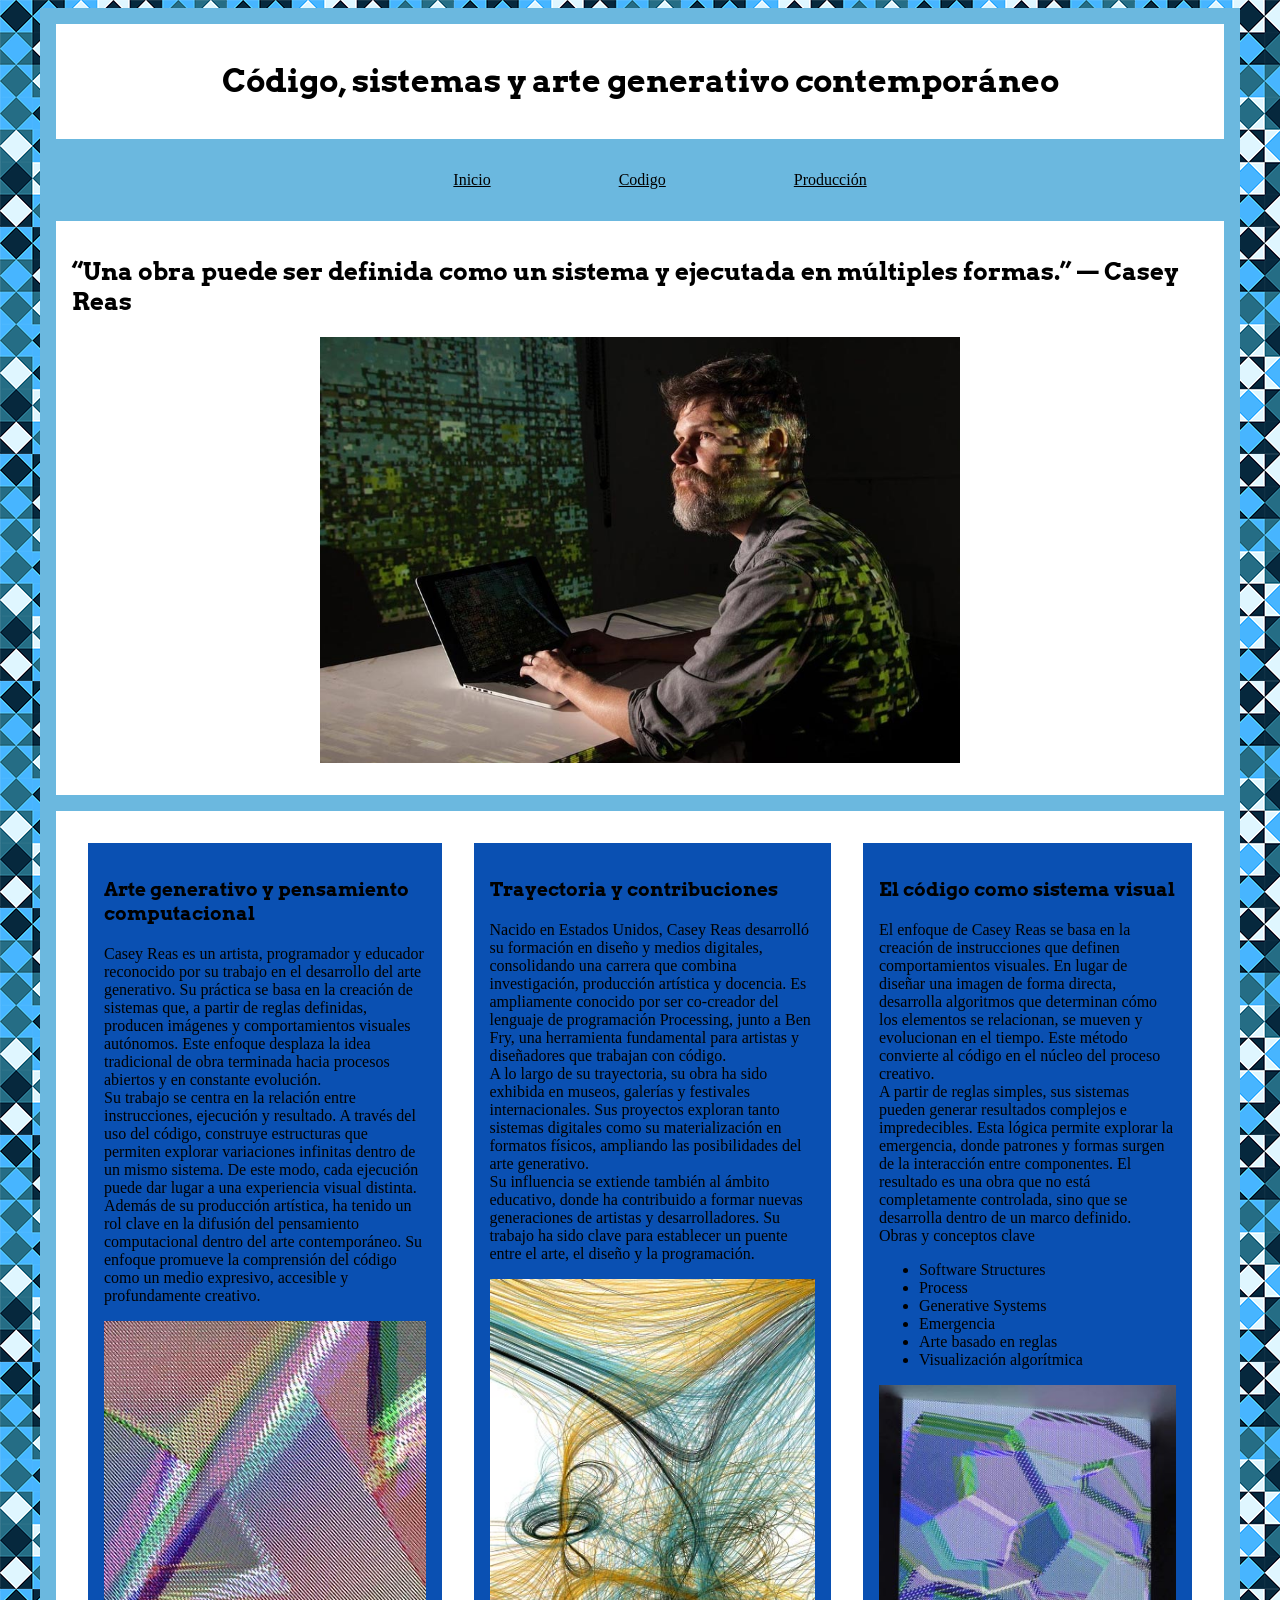
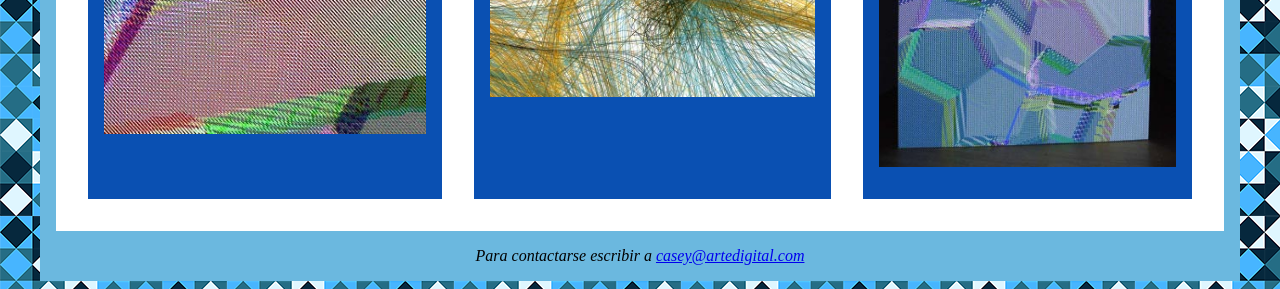
<file: index.html>
<!doctype html>
<html lang="es">
    <head>
        <meta charset="UTF-8">
        <title>Casey Reas</title>
        <link rel="preconnect" href="https://fonts.googleapis.com">
        <link rel="preconnect" href="https://fonts.gstatic.com" crossorigin>
        <link href="https://fonts.googleapis.com/css2?family=Arvo:ital,wght@0,400;0,700;1,400;1,700&display=swap" rel="stylesheet">
        <link rel="stylesheet" href="css/estilos.css">
    </head>
    <body>
        <div id="contenedor">
        <header>
            <h1>Código, sistemas y arte generativo contemporáneo</h1>
        </header>
        <nav>
            <ul>
                <li><a href="index.html">Inicio</a></li>
                <li><a href="codigo.html">Codigo</a></li>
                <li><a href="produccion.html">Producción</a></li>
            </ul>
        </nav>
        <main>
            <section>
                <h2>“Una obra puede ser definida como un sistema y ejecutada en múltiples formas.” — Casey Reas</h2>
                <img src="imagenes/reas.jpg" alt="foto de Casey Reas" class="imagen1">
            </section>
            <section class="columnas1">
                <article>
                    <h3>Arte generativo y pensamiento computacional</h3>
                    <p>Casey Reas es un artista, programador y educador reconocido por su trabajo en el desarrollo del arte generativo. Su práctica se basa en la 
                        creación de sistemas que, a partir de reglas definidas, producen imágenes y comportamientos visuales autónomos. Este enfoque desplaza la idea 
                        tradicional de obra terminada hacia procesos abiertos y en constante evolución. 
                        <br>Su trabajo se centra en la relación entre instrucciones, ejecución y resultado. A través del uso del código, construye estructuras que 
                        permiten explorar variaciones infinitas dentro de un mismo sistema. De este modo, cada ejecución puede dar lugar a una experiencia visual 
                        distinta. 
                        <br>Además de su producción artística, ha tenido un rol clave en la difusión del pensamiento computacional dentro del arte contemporáneo. 
                        Su enfoque promueve la comprensión del código como un medio expresivo, accesible y profundamente creativo.
                    </p>
                    <img src="imagenes/reas-1.jpg" alt="foto de obra de Casey Reas">
                </article>
                <article>
                    <h3>Trayectoria y contribuciones</h3>
                    <p>Nacido en Estados Unidos, Casey Reas desarrolló su formación en diseño y medios digitales, consolidando una carrera que combina investigación, 
                        producción artística y docencia. Es ampliamente conocido por ser co-creador del lenguaje de programación Processing, junto a Ben Fry, una 
                        herramienta fundamental para artistas y diseñadores que trabajan con código.
                        <br>A lo largo de su trayectoria, su obra ha sido exhibida en museos, galerías y festivales internacionales. Sus proyectos exploran tanto 
                        sistemas digitales como su materialización en formatos físicos, ampliando las posibilidades del arte generativo.
                        <br>Su influencia se extiende también al ámbito educativo, donde ha contribuido a formar nuevas generaciones de artistas y desarrolladores. Su 
                        trabajo ha sido clave para establecer un puente entre el arte, el diseño y la programación.
                    </p>
                    <img src="imagenes/reas-2.jpg" alt="foto de obra de Casey Reas">
                </article>
                <article>
                    <h3>El código como sistema visual</h3>
                    <p>El enfoque de Casey Reas se basa en la creación de instrucciones que definen comportamientos visuales. En lugar de diseñar una imagen de 
                        forma directa, desarrolla algoritmos que determinan cómo los elementos se relacionan, se mueven y evolucionan en el tiempo. Este método 
                        convierte al código en el núcleo del proceso creativo.
                        <br>A partir de reglas simples, sus sistemas pueden generar resultados complejos e impredecibles. Esta lógica permite explorar la emergencia, 
                        donde patrones y formas surgen de la interacción entre componentes. El resultado es una obra que no está completamente controlada, sino que se 
                        desarrolla dentro de un marco definido.
                        <br>
                        Obras y conceptos clave
                    </p>
                    <ul>
                        <li>Software Structures</li>
                        <li>Process</li>
                        <li>Generative Systems</li>
                        <li>Emergencia</li>
                        <li>Arte basado en reglas</li>
                        <li>Visualización algorítmica</li>
                    </ul>
                    <img src="imagenes/reas-3.jpg" alt="foto de obra de Casey Reas">
                </article>
            </section>
        </main>
        <footer>
            <address>
                <p>Para contactarse escribir a <a href="mailto:casey@artedigital.com">casey@artedigital.com</a></p>
            </address>
        </footer>
        </div>
    </body>
</html>
</file>
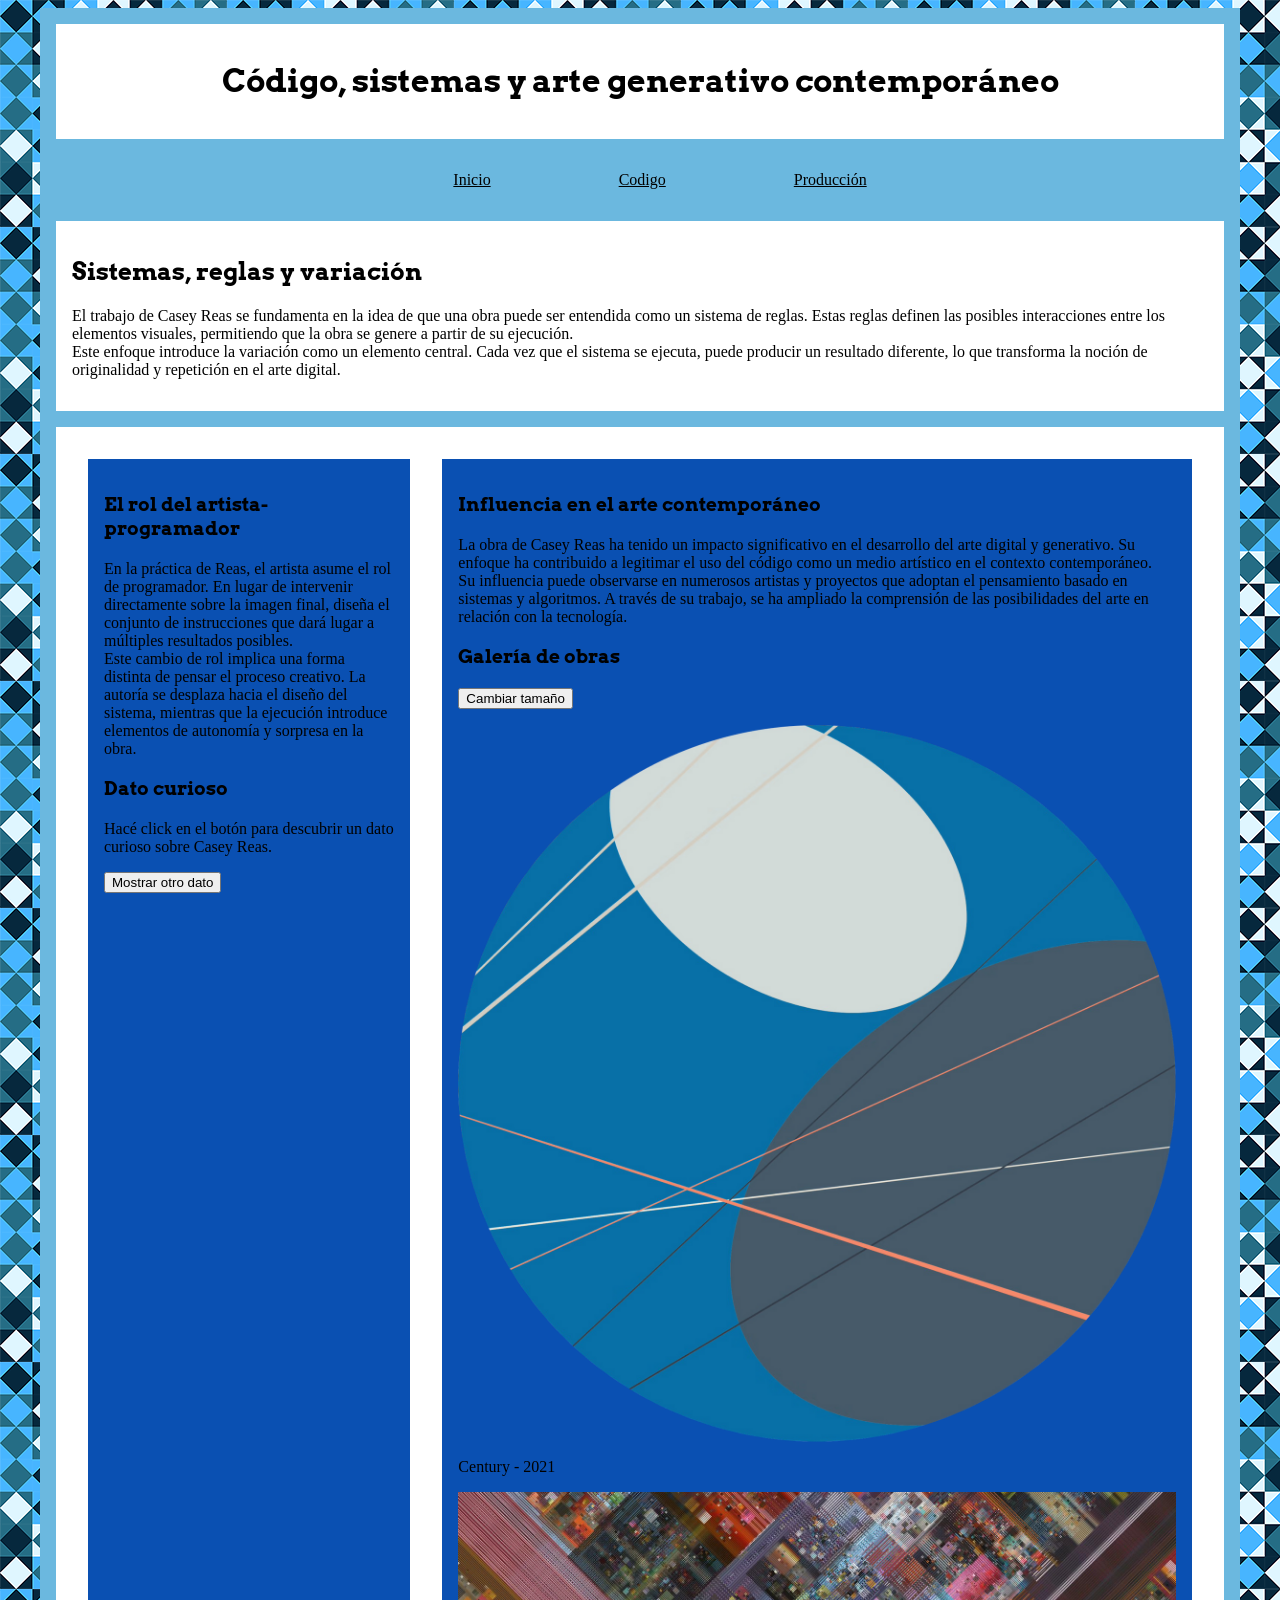
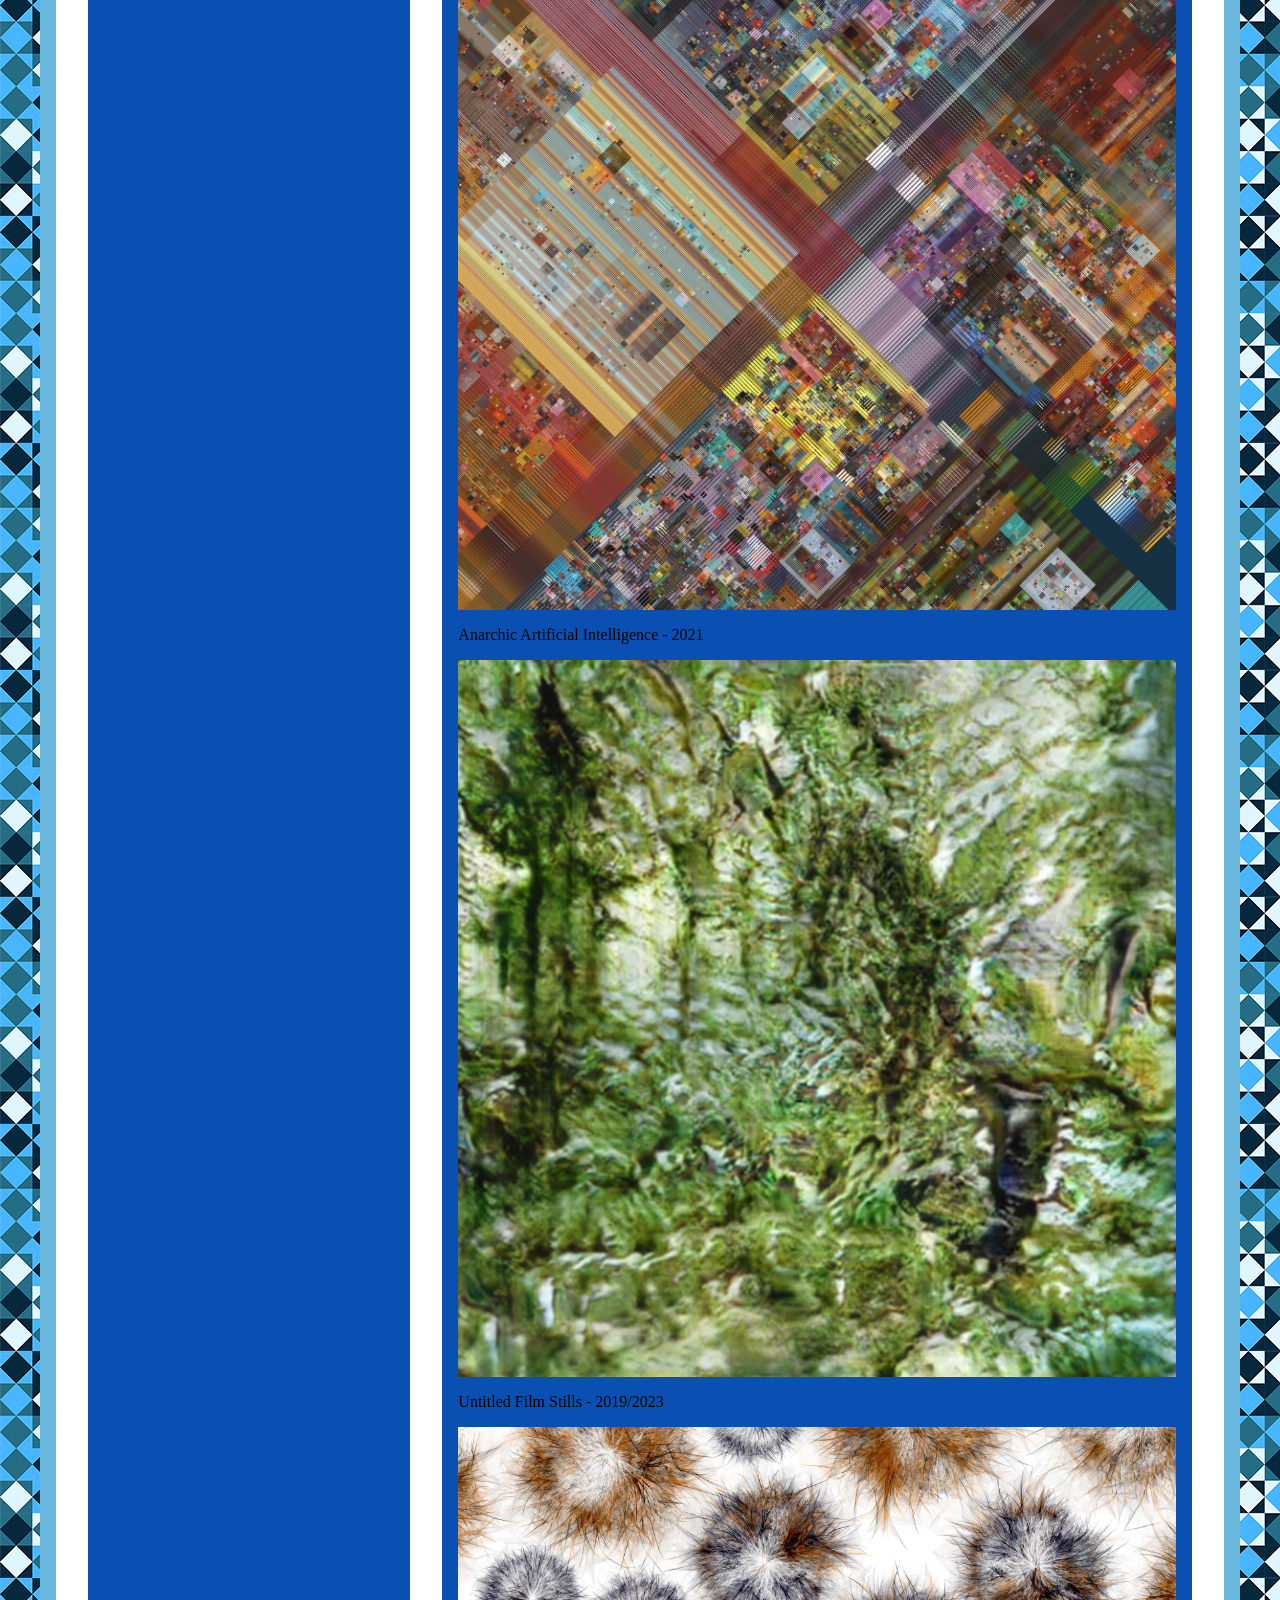
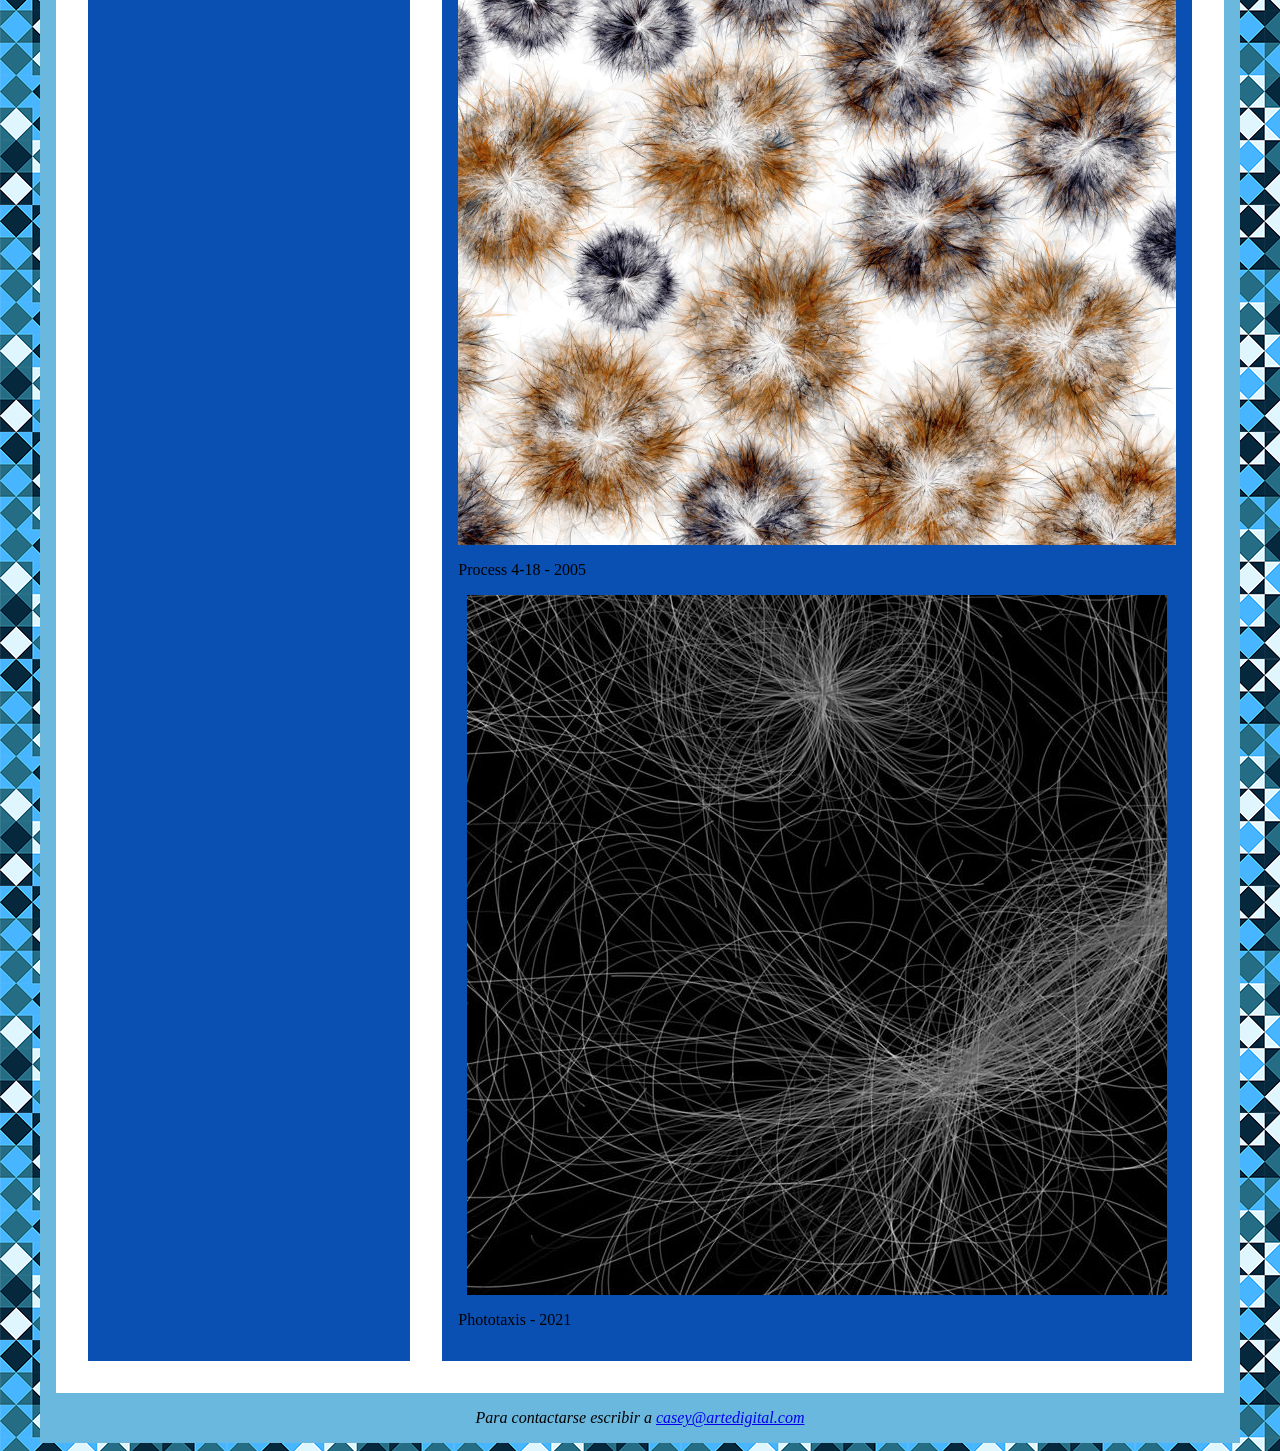
<file: codigo.html>
<!doctype html>
<html lang="es">
    <head>
        <meta charset="UTF-8">
        <title>Casey Reas</title>
        <link rel="preconnect" href="https://fonts.googleapis.com">
        <link rel="preconnect" href="https://fonts.gstatic.com" crossorigin>
        <link href="https://fonts.googleapis.com/css2?family=Arvo:ital,wght@0,400;0,700;1,400;1,700&display=swap" rel="stylesheet">
        <link rel="stylesheet" href="css/estilos.css">
    </head>
    <body>
        <div id="contenedor">
        <header>
            <h1>Código, sistemas y arte generativo contemporáneo</h1>
        </header>
        <nav>
            <ul>
                <li><a href="index.html">Inicio</a></li>
                <li><a href="codigo.html">Codigo</a></li>
                <li><a href="produccion.html">Producción</a></li>
            </ul>
        </nav>
        <main>
            <section>
                <h2>Sistemas, reglas y variación</h2>
                <p>El trabajo de Casey Reas se fundamenta en la idea de que una obra puede ser entendida como un sistema de reglas. Estas reglas definen las posibles 
                    interacciones entre los elementos visuales, permitiendo que la obra se genere a partir de su ejecución.
                    <br>
                    Este enfoque introduce la variación como un elemento central. Cada vez que el sistema se ejecuta, puede producir un resultado diferente, lo que 
                    transforma la noción de originalidad y repetición en el arte digital.
                </p>
            </section>
            <section class="columnas2">
                <article class="columnas2-uno">
                    <h3>El rol del artista-programador</h3>
                    <p>En la práctica de Reas, el artista asume el rol de programador. En lugar de intervenir directamente sobre la imagen final, diseña el conjunto 
                        de instrucciones que dará lugar a múltiples resultados posibles.
                        <br>
                        Este cambio de rol implica una forma distinta de pensar el proceso creativo. La autoría se desplaza hacia el diseño del sistema, mientras que 
                        la ejecución introduce elementos de autonomía y sorpresa en la obra.
                    </p>
                    <h3>Dato curioso</h3>
                    <p id="dato-curioso">Hacé click en el botón para descubrir un dato curioso sobre Casey Reas.</p>
                    <button id="boton-dato">Mostrar otro dato</button>
                </article>
                <article class="columnas2-dos">
                    <h3>Influencia en el arte contemporáneo</h3>
                    <p>La obra de Casey Reas ha tenido un impacto significativo en el desarrollo del arte digital y generativo. Su enfoque ha contribuido a legitimar 
                        el uso del código como un medio artístico en el contexto contemporáneo.
                        <br>
                        Su influencia puede observarse en numerosos artistas y proyectos que adoptan el pensamiento basado en sistemas y algoritmos. A través de su 
                        trabajo, se ha ampliado la comprensión de las posibilidades del arte en relación con la tecnología.
                    </p>
                    <h3>Galería de obras</h3>
                    <button id="boton-tamaño">Cambiar tamaño</button>
                    <div id="galeria"></div>
                </article>
            </section>
        </main>
        <footer>
            <address>
                <p>Para contactarse escribir a <a href="mailto:casey@artedigital.com">casey@artedigital.com</a></p>
            </address>
        </footer>
        </div>
        <script src="js/datoscuriosos.js"></script>
        <script src="js/galeria.js"></script>
    </body>
</html>
</file>
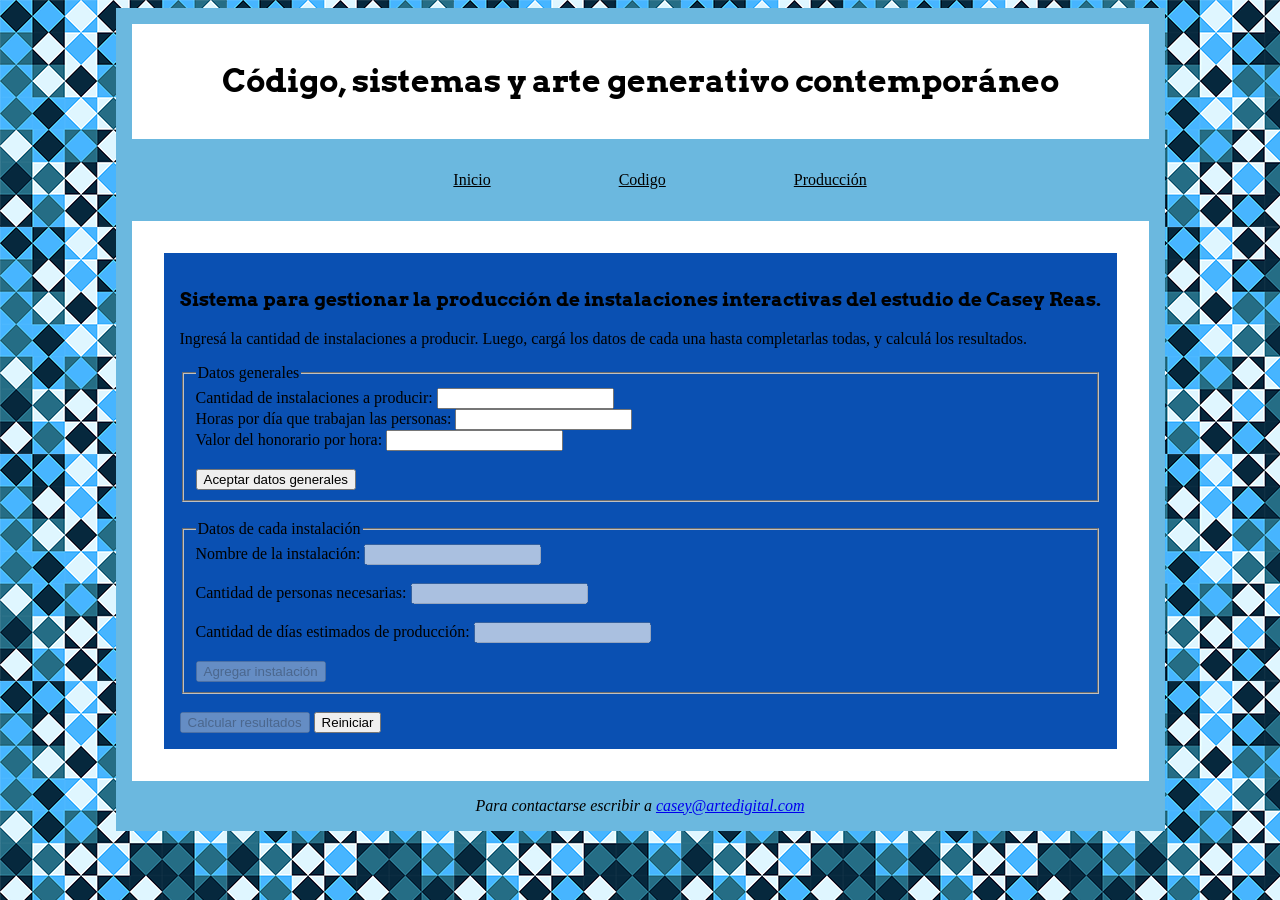
<file: produccion.html>
<!doctype html>
<html lang="es">
    <head>
        <meta charset="UTF-8">
        <title>Casey Reas</title>
        <link rel="preconnect" href="https://fonts.googleapis.com">
        <link rel="preconnect" href="https://fonts.gstatic.com" crossorigin>
        <link href="https://fonts.googleapis.com/css2?family=Arvo:ital,wght@0,400;0,700;1,400;1,700&display=swap" rel="stylesheet">
        <link rel="stylesheet" href="css/estilos.css">
    </head>
    <body>
        <div id="contenedor">
        <header>
            <h1>Código, sistemas y arte generativo contemporáneo</h1>
        </header>
        <nav>
            <ul>
                <li><a href="index.html">Inicio</a></li>
                <li><a href="codigo.html">Codigo</a></li>
                <li><a href="produccion.html">Producción</a></li>
            </ul>
        </nav>
        <main>
       <section>
    <article>
        <h3>Sistema para gestionar la producción de instalaciones interactivas del estudio de Casey Reas.</h3>
        <p>Ingresá la cantidad de instalaciones a producir. Luego, cargá los datos de cada una hasta completarlas todas, y calculá los resultados.</p>
        <form>
            <fieldset>
                <legend>Datos generales</legend>
                <label for="cantidadInstalaciones">Cantidad de instalaciones a producir:</label>
                <input type="number" id="cantidadInstalaciones" name="cantidadInstalaciones" min="1" required>
                <br>
                <label for="horasDia">Horas por día que trabajan las personas:</label>
                <input type="number" id="horasDia" name="horasDia" min="1" required>
                <br>
                <label for="valorHora">Valor del honorario por hora:</label>
                <input type="number" id="valorHora" name="valorHora" min="1" required>
                <br><br>
                <button type="button" id="btnDatosGenerales">Aceptar datos generales</button>
            </fieldset>

            <br>

            <fieldset>
                <legend>Datos de cada instalación</legend>
                <label for="nombreInstalacion">Nombre de la instalación:</label>
                <input type="text" id="nombreInstalacion" name="nombreInstalacion">
                <br><br>
                <label for="personas">Cantidad de personas necesarias:</label>
                <input type="number" id="personas" name="personas" min="1" required>
                <br><br>
                <label for="dias">Cantidad de días estimados de producción:</label>
                <input type="number" id="dias" name="dias" min="1" required>
                <br><br>
                <button type="button" id="btnAgregarInstalacion">Agregar instalación</button>
            </fieldset>

            <br>
            <button type="button" id="btnCalcular">Calcular resultados</button>
            <button type="reset" id="btnReiniciar">Reiniciar</button>
        </form>
        <div id="resultados"></div>
    </article>
</section>
        </main>
        <footer>
            <address>
                <p>Para contactarse escribir a <a href="mailto:casey@artedigital.com">casey@artedigital.com</a></p>
            </address>
        </footer>
        </div>
        <script src="js/produccion.js"></script>
    </body>
</html>
</file>
<file: css/estilos.css>
* { 
	box-sizing: border-box; } /*para respetar mejor el tamaño de las columnas*/ 


h1,h2,h3{
    font-family: arvo, serif;
}

body {
    background-image: url(../imagenes/fondo.png);
    display: flex; /* activa flexbox para centrar el contenedor*/
	justify-content: center;
}


#contenedor {
    max-width: 75rem;
    background: #6bb8df;
}

header {
	background: rgb(255, 255, 255);
	text-align: center;
    padding: 1rem;
	margin: 1rem; /*separa el header del contenedor para que no este pegado*/
}


section {
	background: rgb(255, 255, 255);
    padding: 1rem;
	margin: 1rem; /*separa el section del contenedor para que no este pegado*/
}

article {
	background-color: #0a50b2;
    padding: 1rem;
	margin: 1rem;
}

footer{
    text-align: center;
}

nav ul {
    display: flex;
    justify-content: center;
    list-style: none;
}
    
nav li {
    margin: 1rem; /*separa li*/
} 

nav a {
    padding: 0rem 3rem; /*separa enlaces de menu y hace que el area de click sea mas grande*/
}

.columnas1, .columnas2{
    display: flex;

}

.columnas2-uno {
    width: 30%;
}

.columnas2-dos {
    width: 70%;
}



img {
    display: block;
    max-width: 100%; /*limite de ancho de la imagen*/
    height: auto; /*se achica proporcionalmente, sin deformarse*/
    margin: 1rem auto; 
}

.imagen1 {
    width: 40rem;
}


nav a:link { /*link no visitado*/
    color: black;
}

nav a:visited { /*link visitado*/
    color: purple;
}

nav a:hover { /*link cuando paso el mouse por encima*/
    color: red;
}

nav a:active { /*link al hacer click*/
    color: orange;
}
</file>
